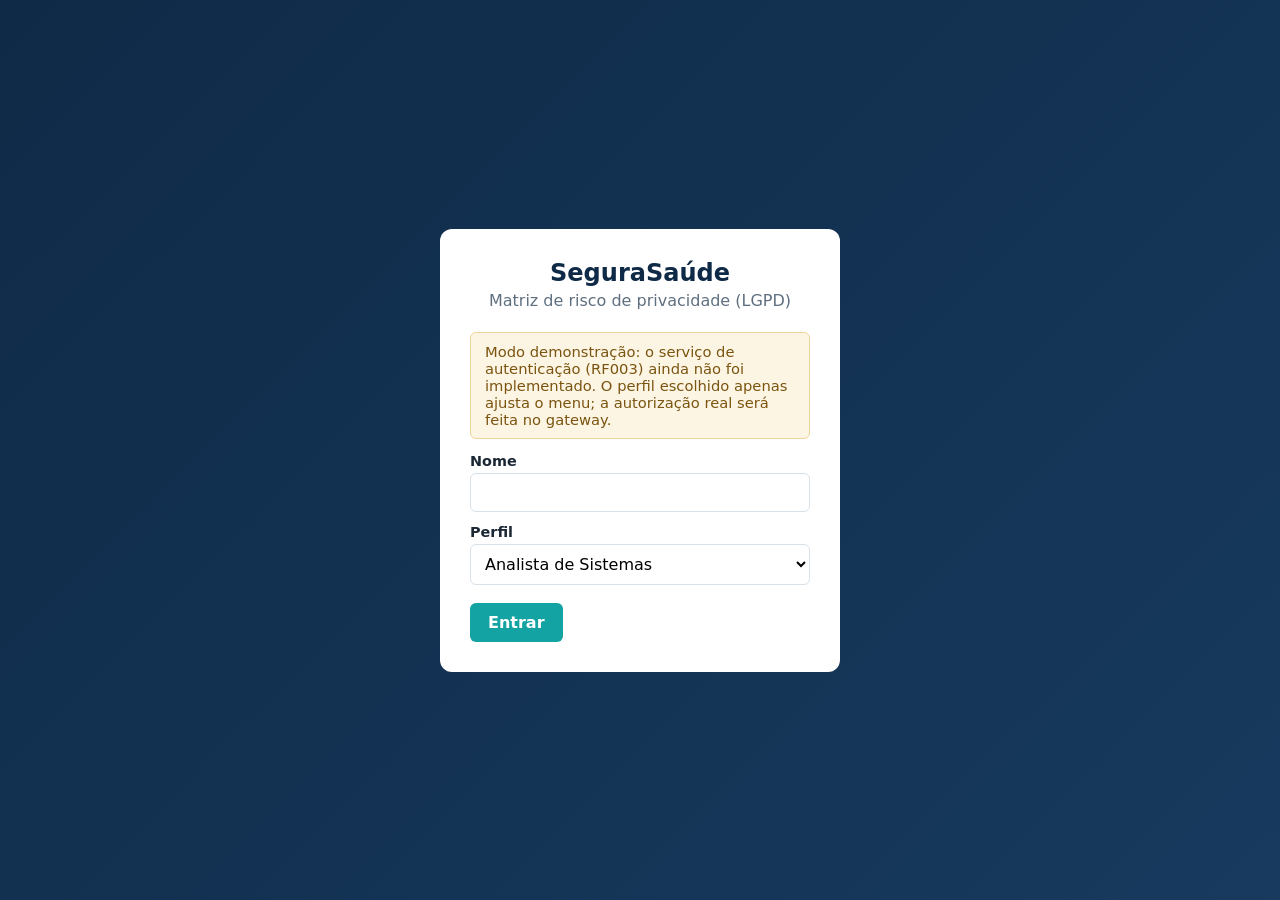
<file: src/frontend/public/index.html>
<!DOCTYPE html>
<html lang="pt-BR">
<head>
  <meta charset="utf-8">
  <meta name="viewport" content="width=device-width, initial-scale=1">
  <title>Entrar · SeguraSaúde</title>
  <link rel="stylesheet" href="css/styles.css">
</head>
<body>
<div class="login-wrap">
  <form class="login-card" id="form-login" novalidate>
    <h1>SeguraSaúde</h1>
    <p class="subtitulo" style="text-align:center">Matriz de risco de privacidade (LGPD)</p>
    <div id="alerta"></div>
    <div class="alerta aviso">Modo demonstração: o serviço de autenticação (RF003) ainda não foi implementado. O perfil escolhido apenas ajusta o menu; a autorização real será feita no gateway.</div>
    <label for="nome">Nome</label>
    <input type="text" id="nome" name="nome" autocomplete="username" required>
    <label for="perfil">Perfil</label>
    <select id="perfil" name="perfil" required>
      <option value="ANALISTA">Analista de Sistemas</option>
      <option value="DESENVOLVEDOR">Desenvolvedor</option>
    </select>
    <div class="linha-acoes"><button class="btn" type="submit">Entrar</button></div>
  </form>
</div>
<script type="module" src="js/login.js"></script>
</body>
</html>
</file>
<file: src/frontend/public/css/styles.css>
:root {
  --navy: #0f2a47;
  --navy-2: #173a5e;
  --teal: #14a3a3;
  --teal-dark: #0e7c7c;
  --bg: #f3f6f9;
  --card: #ffffff;
  --text: #1b2733;
  --muted: #5f6f7f;
  --border: #d9e1e8;
  --ok: #1f8a4c;
  --warn: #b7791f;
  --danger: #c0392b;
  --crit: #7b1e3a;
}
* { box-sizing: border-box; }
body { margin: 0; font-family: system-ui, -apple-system, "Segoe UI", Roboto, sans-serif; background: var(--bg); color: var(--text); }
a { color: var(--teal-dark); }
.layout { display: flex; min-height: 100vh; }
.sidebar { width: 230px; background: var(--navy); color: #fff; padding: 20px 14px; flex-shrink: 0; }
.sidebar .brand { font-weight: 700; font-size: 1.15rem; margin-bottom: 24px; }
.sidebar .brand span { color: var(--teal); }
.sidebar nav a { display: block; color: #cfe0ef; text-decoration: none; padding: 10px 12px; border-radius: 6px; margin-bottom: 4px; }
.sidebar nav a:hover { background: var(--navy-2); }
.sidebar nav a.ativo { background: var(--teal); color: #fff; font-weight: 600; }
.sidebar .usuario { margin-top: 28px; font-size: .85rem; color: #9db6cc; border-top: 1px solid var(--navy-2); padding-top: 14px; }
.sidebar .usuario button { margin-top: 8px; }
.conteudo { flex: 1; padding: 28px 32px; max-width: 1200px; }
h1 { margin: 0 0 4px; color: var(--navy); font-size: 1.5rem; }
.subtitulo { color: var(--muted); margin: 0 0 22px; }
.card { background: var(--card); border: 1px solid var(--border); border-radius: 10px; padding: 18px 20px; margin-bottom: 18px; }
.card h2 { margin: 0 0 12px; font-size: 1.05rem; color: var(--navy); }
.kpis { display: grid; grid-template-columns: repeat(auto-fit, minmax(180px, 1fr)); gap: 14px; margin-bottom: 18px; }
.kpi { background: var(--card); border: 1px solid var(--border); border-left: 4px solid var(--teal); border-radius: 10px; padding: 14px 16px; }
.kpi .valor { font-size: 1.8rem; font-weight: 700; color: var(--navy); }
.kpi .rotulo { color: var(--muted); font-size: .85rem; }
table { width: 100%; border-collapse: collapse; font-size: .92rem; }
th, td { text-align: left; padding: 9px 10px; border-bottom: 1px solid var(--border); vertical-align: top; }
th { color: var(--muted); font-weight: 600; font-size: .8rem; text-transform: uppercase; letter-spacing: .03em; }
.tabela-wrap { overflow-x: auto; }
label { display: block; font-weight: 600; margin: 12px 0 4px; font-size: .9rem; }
input[type=text], input[type=password], input[type=file], select, textarea { width: 100%; padding: 9px 10px; border: 1px solid var(--border); border-radius: 6px; font: inherit; background: #fff; }
input:focus, select:focus, textarea:focus, button:focus-visible, a:focus-visible { outline: 2px solid var(--teal); outline-offset: 1px; }
.dica { color: var(--muted); font-size: .82rem; margin-top: 4px; }
.btn { background: var(--teal); color: #fff; border: 0; border-radius: 6px; padding: 10px 18px; font: inherit; font-weight: 600; cursor: pointer; }
.btn:hover { background: var(--teal-dark); }
.btn:disabled { opacity: .55; cursor: not-allowed; }
.btn.secundario { background: transparent; color: var(--navy); border: 1px solid var(--border); }
.sidebar .btn.secundario { color: #cfe0ef; border-color: var(--navy-2); padding: 6px 12px; }
.linha-acoes { display: flex; gap: 10px; margin-top: 18px; flex-wrap: wrap; }
.alerta { padding: 10px 14px; border-radius: 6px; margin-bottom: 14px; border: 1px solid; font-size: .92rem; }
.alerta.erro { background: #fdecea; border-color: #f2b8b2; color: #8a1f14; }
.alerta.ok { background: #e8f6ee; border-color: #a9d9bd; color: #14633a; }
.alerta.info { background: #e8f3fa; border-color: #b3d4ea; color: #1b4e73; }
.alerta.aviso { background: #fdf5e3; border-color: #ecd49a; color: #7a5410; }
.vazio { text-align: center; color: var(--muted); padding: 26px 10px; }
.badge { display: inline-block; padding: 2px 9px; border-radius: 999px; font-size: .78rem; font-weight: 600; color: #fff; }
.badge.baixo { background: var(--ok); }
.badge.medio { background: var(--warn); }
.badge.alto { background: var(--danger); }
.badge.critico { background: var(--crit); }
.badge.neutro { background: #7b8a99; }
.nao-informado { color: var(--danger); font-weight: 600; }
.matriz { display: grid; grid-template-columns: repeat(4, 1fr); gap: 10px; }
.matriz .celula { border-radius: 8px; padding: 14px; color: #fff; text-align: center; }
.matriz .celula .n { font-size: 1.7rem; font-weight: 700; }
.matriz .baixo { background: var(--ok); } .matriz .medio { background: var(--warn); }
.matriz .alto { background: var(--danger); } .matriz .critico { background: var(--crit); }
.login-wrap { min-height: 100vh; display: flex; align-items: center; justify-content: center; background: linear-gradient(135deg, var(--navy), var(--navy-2)); }
.login-card { background: #fff; border-radius: 12px; padding: 30px; width: 100%; max-width: 400px; }
.login-card h1 { text-align: center; }
.oculto { display: none !important; }
@media (max-width: 760px) { .layout { flex-direction: column; } .sidebar { width: 100%; } .conteudo { padding: 18px; } .matriz { grid-template-columns: repeat(2, 1fr); } }
</file>
